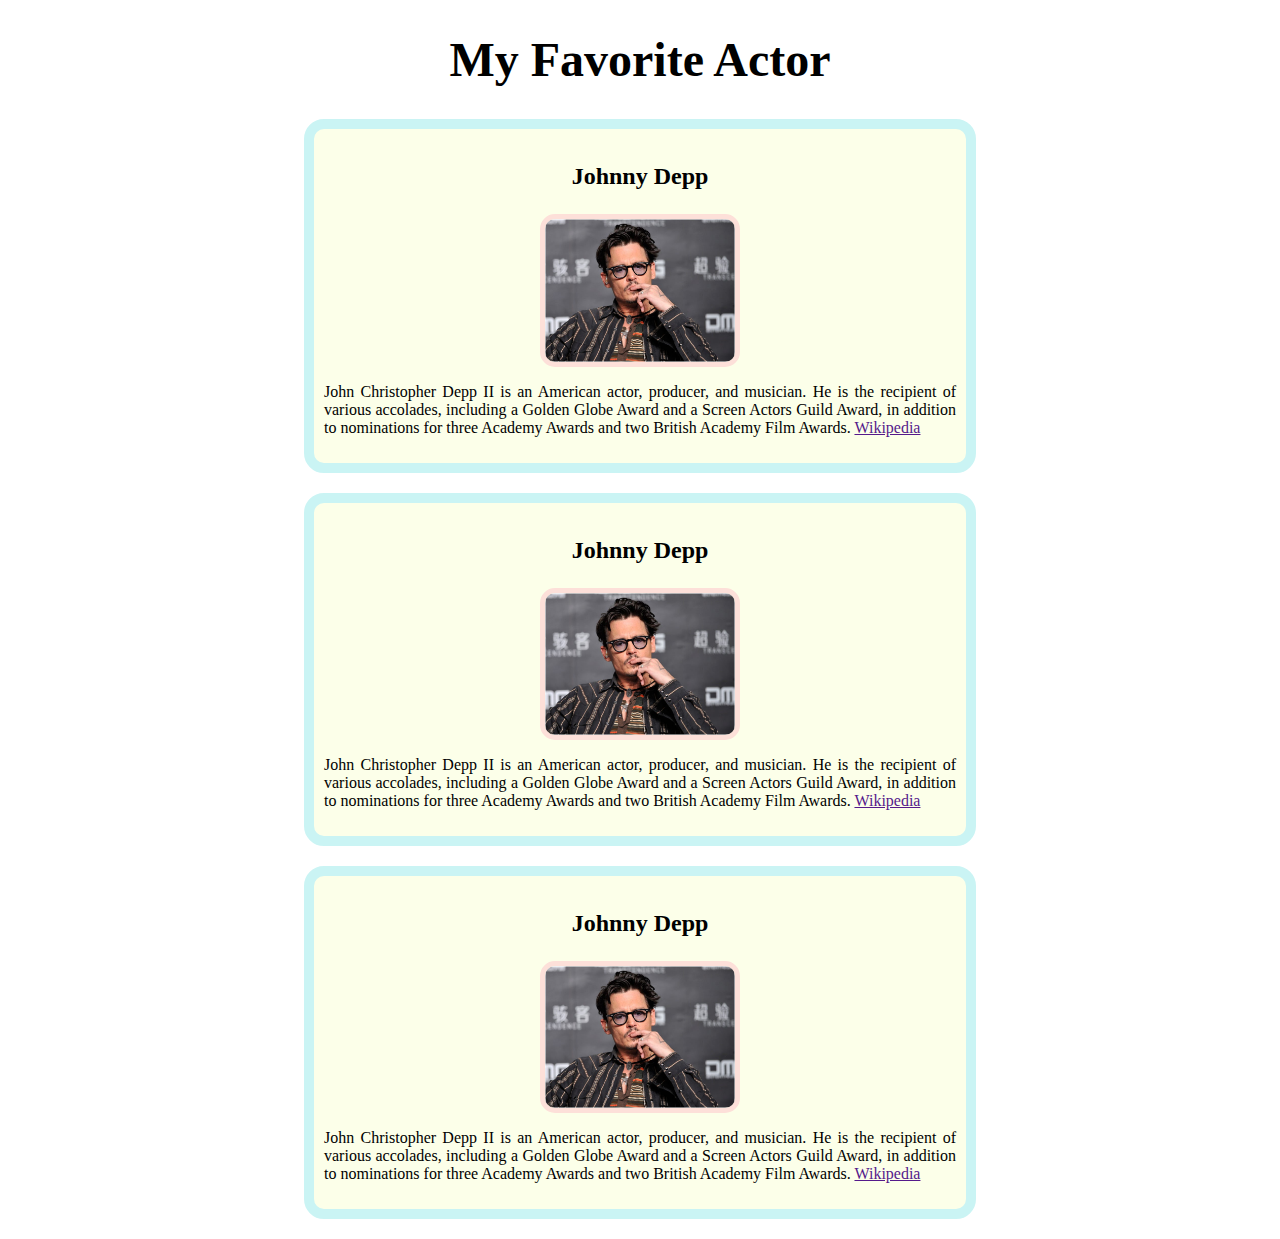
<file: index.html>
<!DOCTYPE html>
<html lang="en">

<head>
    <meta charset="UTF-8">
    <meta http-equiv="X-UA-Compatible" content="IE=edge">
    <meta name="viewport" content="width=device-width, initial-scale=1.0">
    <title>Favorite Actor</title>
    <link rel="stylesheet" href="main.css">
</head>

<body>
    <div class="header">
        <h1>My Favorite Actor</h1>
    </div>
    <div class="blog">
        <h3>
            Johnny Depp
        </h3>
        <img src="depp.jpg" alt="Picture of Johnny Depp">
        <p>
            John Christopher Depp II is an American actor, producer, and musician. He is the recipient of various
            accolades, including a Golden Globe Award and a Screen Actors Guild Award, in addition to nominations for
            three Academy Awards and two British Academy Film Awards. <a href="">Wikipedia</a>
        </p>
    </div>
    <div class="blog">
        <h3>
            Johnny Depp
        </h3>
        <img src="depp.jpg" alt="Picture of Johnny Depp">
        <p>
            John Christopher Depp II is an American actor, producer, and musician. He is the recipient of various
            accolades, including a Golden Globe Award and a Screen Actors Guild Award, in addition to nominations for
            three Academy Awards and two British Academy Film Awards. <a href="">Wikipedia</a>
        </p>
    </div>
    <div class="blog">
        <h3>
            Johnny Depp
        </h3>
        <img src="depp.jpg" alt="Picture of Johnny Depp">
        <p>
            John Christopher Depp II is an American actor, producer, and musician. He is the recipient of various
            accolades, including a Golden Globe Award and a Screen Actors Guild Award, in addition to nominations for
            three Academy Awards and two British Academy Film Awards. <a href="">Wikipedia</a>
        </p>
    </div>
</body>

</html>
</file>
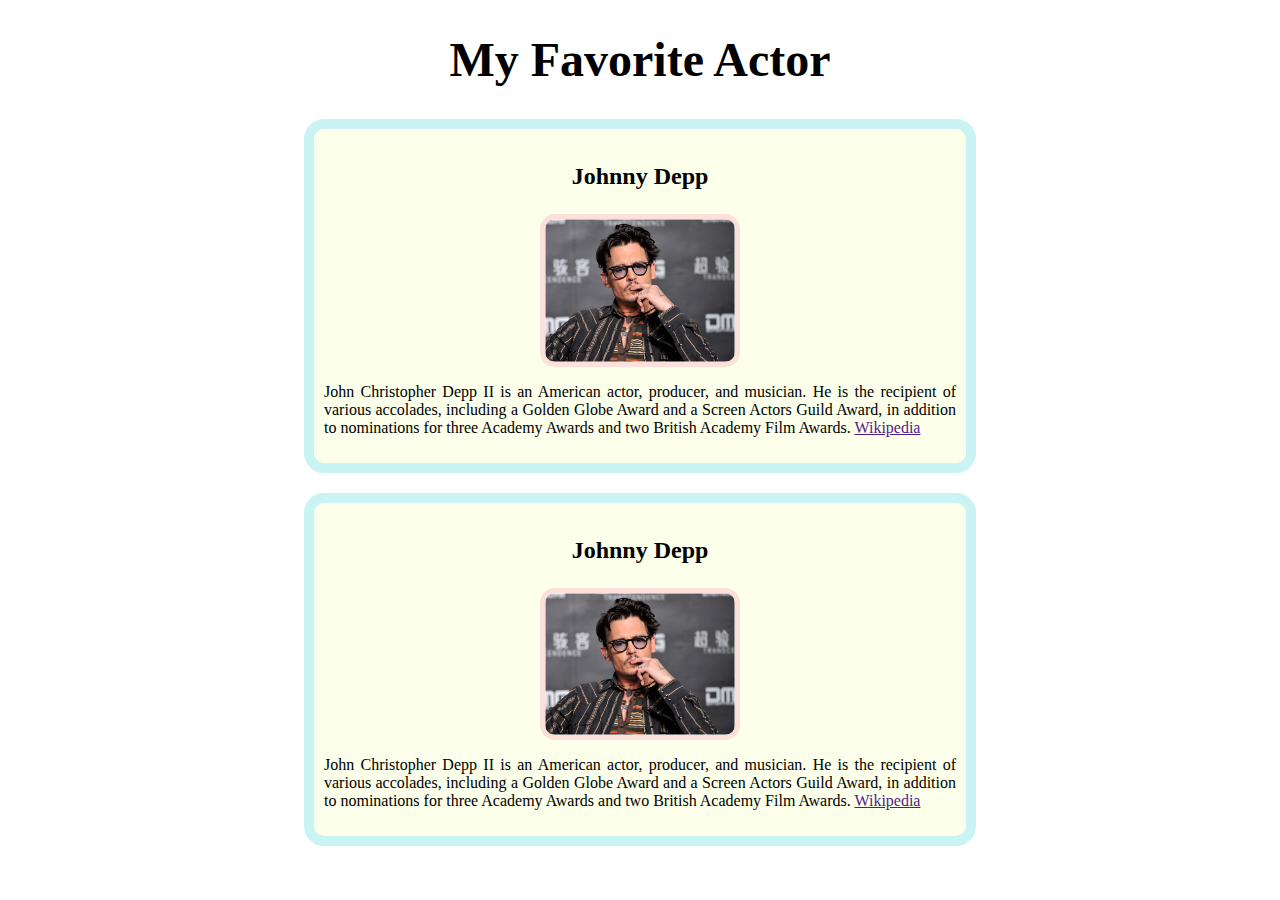
<file: favorite-actor.html>
<!DOCTYPE html>
<html lang="en">
<head>
    <meta charset="UTF-8">
    <meta http-equiv="X-UA-Compatible" content="IE=edge">
    <meta name="viewport" content="width=device-width, initial-scale=1.0">
    <title>Favorite Actor</title>
    <link rel="stylesheet" href="main.css">
</head>
<body>
    <div class="header">
        <h1>My Favorite Actor</h1>
    </div>
    <div class="blog">
        <h3>
            Johnny Depp
        </h3>
        <img src="depp.jpg" alt="Picture of Johnny Depp">
        <p>
            John Christopher Depp II is an American actor, producer, and musician. He is the recipient of various accolades, including a Golden Globe Award and a Screen Actors Guild Award, in addition to nominations for three Academy Awards and two British Academy Film Awards. <a href="">Wikipedia</a>
        </p>
    </div>
    <div class="blog">
        <h3>
            Johnny Depp
        </h3>
        <img src="depp.jpg" alt="Picture of Johnny Depp">
        <p>
            John Christopher Depp II is an American actor, producer, and musician. He is the recipient of various accolades, including a Golden Globe Award and a Screen Actors Guild Award, in addition to nominations for three Academy Awards and two British Academy Film Awards. <a href="">Wikipedia</a>
        </p>
    </div>
</body>
</html>
</file>
<file: main.css>
.header {
    margin: 0 auto;
    width: 90%;
    text-align: center;
}

.blog {
    width: 50%;
    height: 50%;
    background-color: #FCFFE9;
    text-align: center;
    margin: 0 auto;
    border: 10px solid #CAF4F4;
    padding: 10px;
    border-radius: 20px;
    margin-bottom: 20px;
}

img {
    width: 30%;
    height: 30%;
}

h1 {
    font-family: Calibri;
    font-weight: 900;
    font-size: 3em;
}

.blog p {
    text-align: justify;
}

.blog h3 {
    font-family: Cambria Math;
    font-weight: 700;
    font-size: 1.5em;
}

img {
    display: block;
    border: 5px solid #FDE0D9;
    border-radius: 15px;
    margin: 0 auto;
}
</file>
